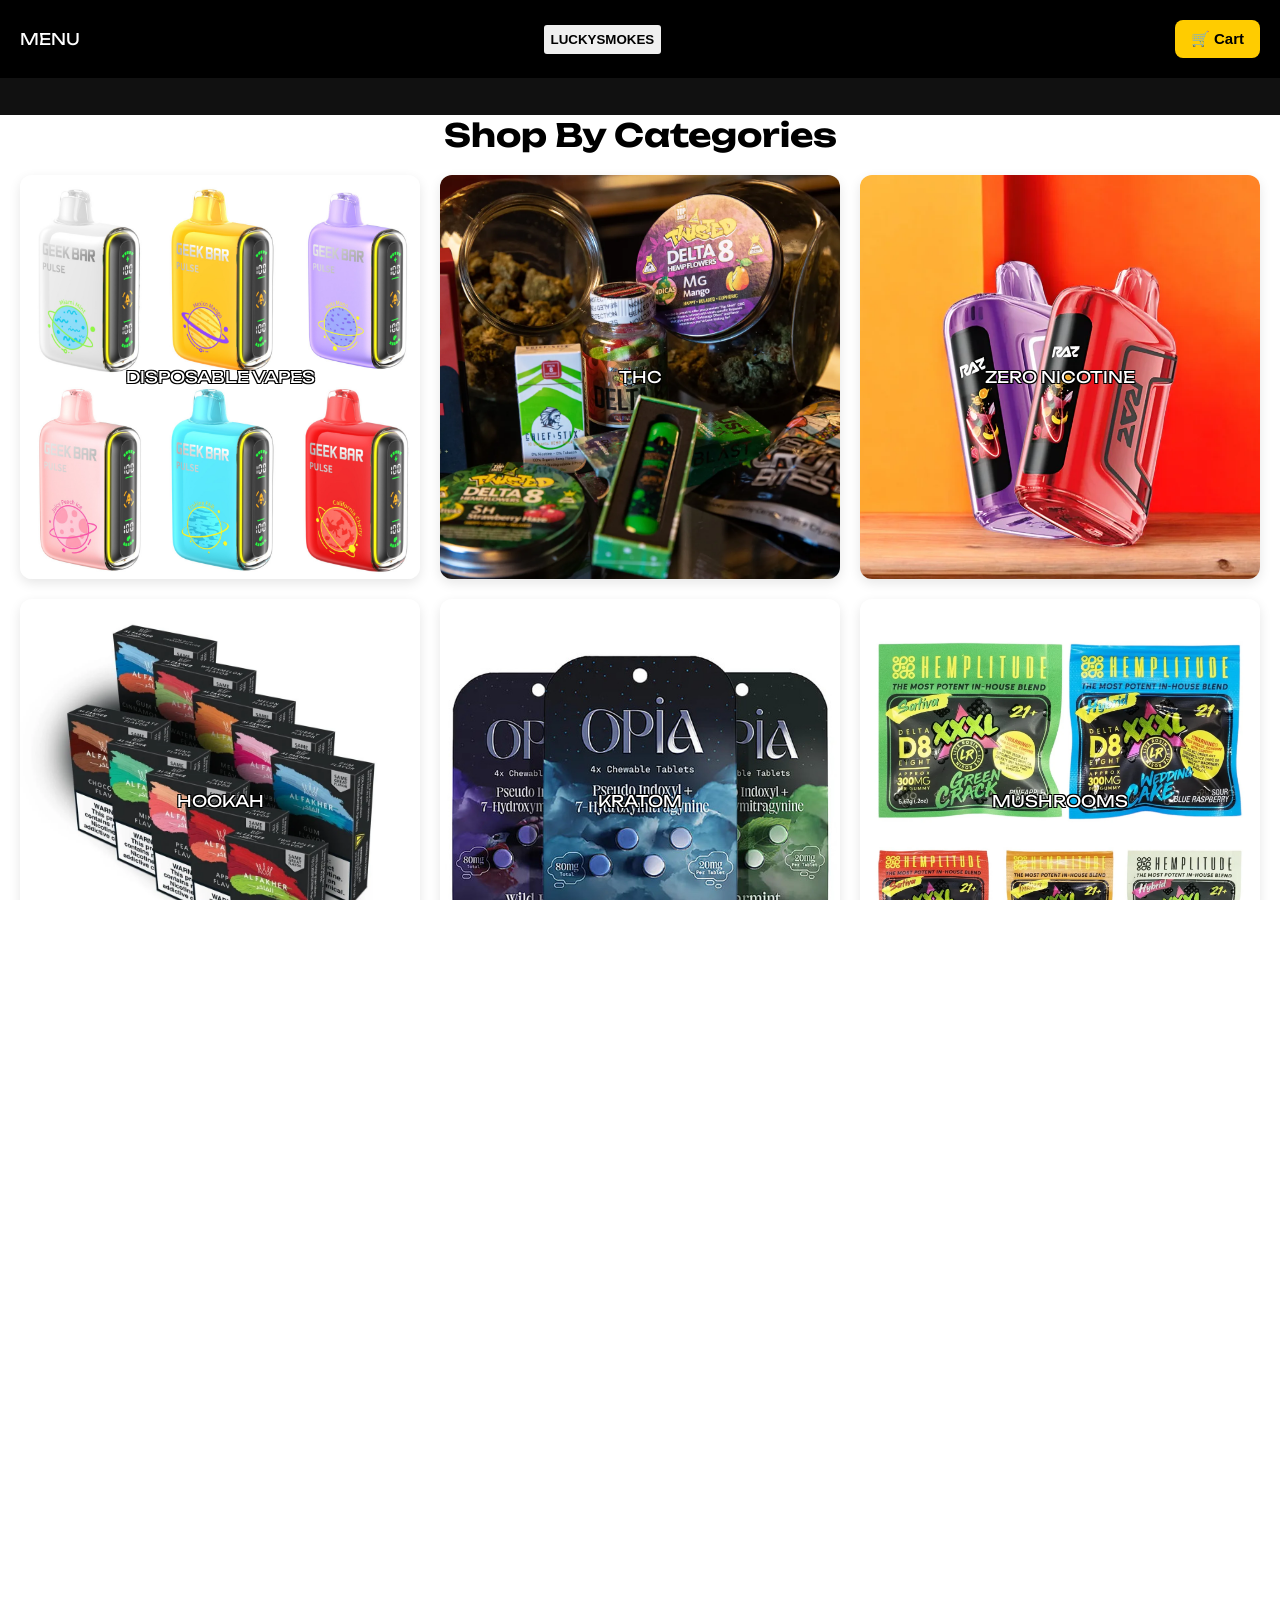
<file: index.html>
<!DOCTYPE html>
<html lang="en">
  <head>
    <meta charset="UTF-8" />
    <meta
      name="viewport"
      content="width=device-width, initial-scale=1.0, maximum-scale=1.0, user-scalable=no"
    />
    <title>Luckysmokes</title>
    <link rel="preconnect" href="https://fonts.googleapis.com" />
    <link rel="preconnect" href="https://fonts.gstatic.com" crossorigin />
    <link
      href="https://fonts.googleapis.com/css2?family=Arsenal+SC:ital,wght@0,400;0,700;1,400;1,700&family=Exo+2:ital,wght@0,100..900;1,100..900&family=Noto+Sans:ital,wght@0,100..900;1,100..900&family=Nunito+Sans:ital,opsz,wght@0,6..12,200..1000;1,6..12,200..1000&family=Orbitron:wght@400..900&family=Press+Start+2P&family=Saira+Stencil+One&family=Urbanist:ital,wght@0,100..900;1,100..900&display=swap"
      rel="stylesheet"
    />
    <link
      href="https://fonts.googleapis.com/css2?family=Unbounded:wght@400;600;700&display=swap"
      rel="stylesheet"
    />

    <link rel="stylesheet" href="style.css" />
  </head>

  <body class="fade-in">
    <div class="container">
      <header>
        <div id="burger">MENU</div>

        <button onclick="location.href='index.html'" id="logo">
          LUCKYSMOKES
        </button>

        <button id="cart" onclick="location.href='cart.html'">🛒 Cart</button>
      </header>

      <div class="warning-banner">
        <div class="banner-text">
          Some of our products contain nicotine. Nicotine is addictive. Only for
          persons 21+
        </div>
      </div>

      <div class="burger" id="burger"></div>
      <nav class="side-menu" id="sideMenu">
        <a href="index.html">Main Page</a>
        <a href="disposable.html">Disposable Vapes</a>
        <a href="thc.html">THC</a>
        <a href="zero-nicotine.html">Zero Nicotine</a>
        <a href="hookah.html">Hookah</a>
        <a href="kratom.html">Kratom</a>
        <a href="hookah.html">Hookah</a>
        <a href="mushrooms.html">Mushrooms</a>
      </nav>

      <h1>Shop By Categories</h1>

      <section class="category-section outlined-text">
        <div class="category-card" onclick="location.href='disposable.html'">
          <img src="background images/dispbg.jpg" alt="" />
          <span class="category-card_text">DISPOSABLE VAPES</span>
        </div>
        <div class="category-card" onclick="location.href='thc.html'">
          <img src="background images/thcbg.webp" alt="" />
          <span class="category-card_text">THC</span>
        </div>
        <div class="category-card" onclick="location.href='zero-nicotine.html'">
          <img src="background images/zerobg.webp" alt="" />
          <span class="category-card_text">ZERO NICOTINE</span>
        </div>
        <div class="category-card" onclick="location.href='hookah.html'">
          <img src="background images/hookahbg.webp" alt="" />
          <span class="category-card_text">HOOKAH</span>
        </div>
        <div class="category-card" onclick="location.href='kratom.html'">
          <img src="background images/opiabg.jpg" alt="" />
          <span class="category-card_text">KRATOM</span>
        </div>
        <div class="category-card" onclick="location.href='mushrooms.html'">
          <img src="background images/mushroomsbg.webp" alt="" />
          <span class="category-card_text">MUSHROOMS</span>
        </div>
      </section>

      <section class="logo-marquee fade-in">
        <div class="logo-track">
          <div class="logo-slide">
            <img src="logos/raz-logo.webp" alt="Logo 1" />
            <img src="logos/hqd-logo.png" alt="Logo 2" />
            <img src="logos/geekbar-logo.png" alt="Logo 3" />
            <img src="logos/fume-logo.avif" alt="Logo 4" />
            <img src="logos/cookies-logo.png" alt="Logo 5" />
            <img src="logos/adalya logo.svg" alt="Logo 6" />
            <img src="logos/al-fakher-logo.webp" alt="Logo 7" />
            <img src="logos/hidden hills-logo.png" alt="Logo 8" />
            <img src="logos/opia logo.jpg" alt="Logo 9" />
          </div>
          <div class="logo-slide">
            <img src="logos/raz-logo.webp" alt="Logo 1" />
            <img src="logos/hqd-logo.png" alt="Logo 2" />
            <img src="logos/geekbar-logo.png" alt="Logo 3" />
            <img src="logos/fume-logo.avif" alt="Logo 4" />
            <img src="logos/cookies-logo.png" alt="Logo 3" />
            <img src="logos/adalya logo.svg" alt="Logo 5" />
            <img src="logos/al-fakher-logo.webp" alt="Logo 7" />
            <img src="logos/hidden hills-logo.png" alt="Logo 8" />
            <img src="logos/opia logo.jpg" alt="Logo 9" />
          </div>
        </div>
      </section>

      <section>
        <h2>Q&A</h2>
        <div id="faq-item">
          Do you sell nicotine-free options?
          <p style="display: none">
            Yes, check out our <a href="zero.html">Zero Nicotine</a> section.
          </p>
        </div>
        <div id="faq-item">
          How long does shipping take?
          <p style="display: none">
            Orders typically ship within 1–3 business days. Delivery time
            depends on your location.
          </p>
        </div>
        <div id="faq-item">
          Can I return a product?
          <p style="display: none">
            Due to the nature of vape products, we cannot accept returns unless
            the item is damaged or incorrect.
          </p>
        </div>
        <div id="faq-item">
          Are your products authentic?
          <p style="display: none">
            Yes, we only sell 100% genuine and verified products from trusted
            manufacturers.
          </p>
        </div>
        <div id="faq-item">
          Do you ship everywhere in the US?
          <p style="display: none">
            Yes, we ship to all states where vaping products are allowed by law
          </p>
        </div>
        <div id="faq-item">
          What payment methods do you accept?
          <p style="display: none">
            We accept credit/debit cards, Apple Pay, and other secure payment
            options.
          </p>
        </div>
      </section>

      <section id="membership">
        <h2>Join Our Membership</h2>
        <p>
          Unlock exclusive deals, early access to new products, and members-only
          discounts.
        </p>
        <form>
          <input
            class="membership-input"
            type="email"
            placeholder="Your email"
          />
        </form>
      </section>

      <footer>
        <div class="footer-section">
          <h4>Contact Us</h4>
          <p>Email: support@luckysmokes.com</p>
        </div>
        <div class="footer-section">
          <h4>Legal</h4>
          <ul>
            <li><a href="">Privacy Policy</a></li>
            <li><a href="">Terms of Service</a></li>
          </ul>
        </div>
        <div class="footer-section">
          <p>©️ 2025 LuckySmokes — All rights reserved</p>
        </div>
      </footer>
    </div>

    <script src="script.js"></script>
  </body>
</html>
</file>
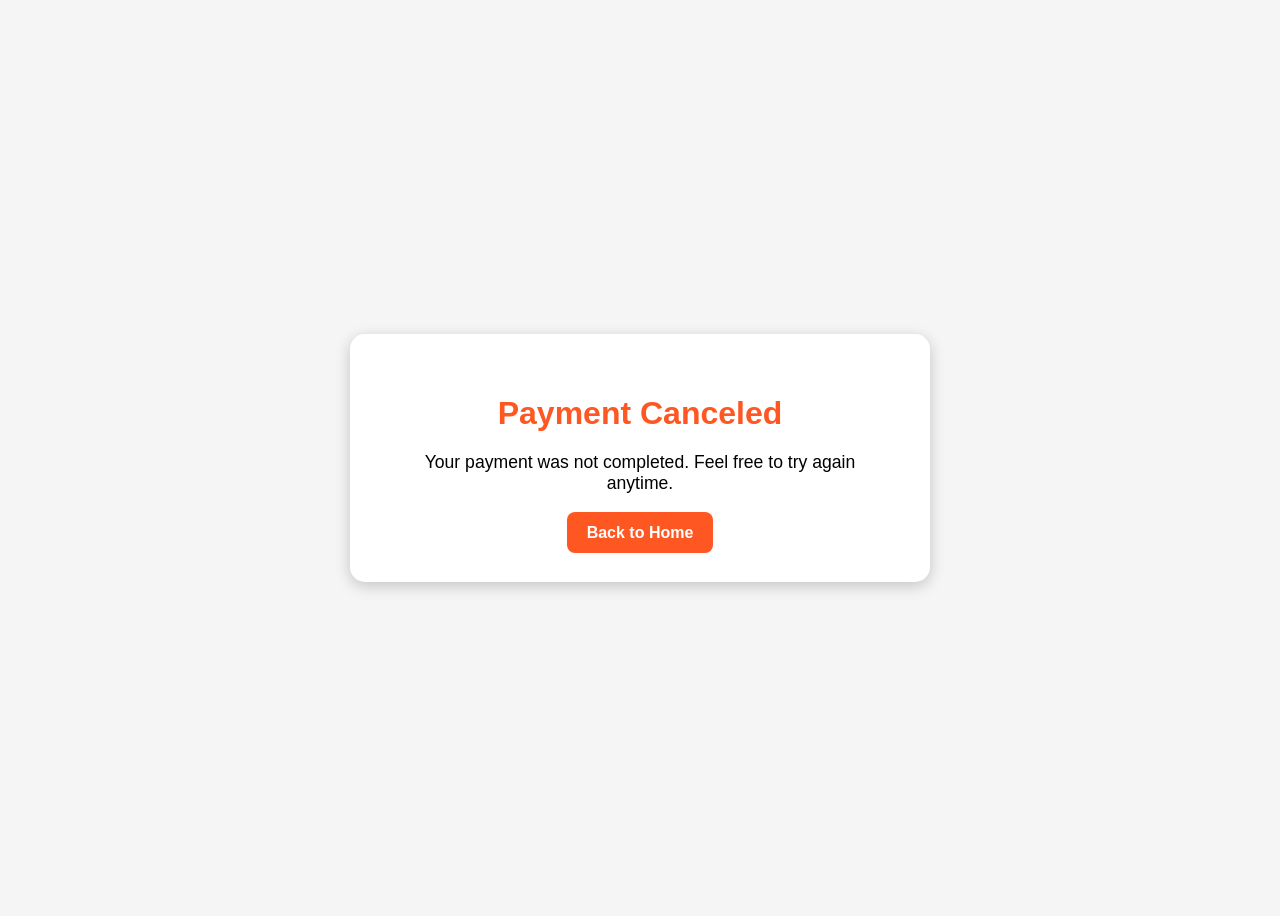
<file: cancel.html>
<!DOCTYPE html>
<html lang="en">
<head>
  <meta charset="UTF-8" />
  <meta name="viewport" content="width=device-width, initial-scale=1.0" />
  <title>Payment Canceled</title>
  <style>
    body {
      font-family: sans-serif;
      background-color: #f5f5f5;
      display: flex;
      justify-content: center;
      align-items: center;
      height: 100vh;
      text-align: center;
    }
    .container {
      background: white;
      padding: 40px;
      border-radius: 15px;
      box-shadow: 0 4px 15px rgba(0, 0, 0, 0.2);
      max-width: 500px;
    }
    h1 {
      color: #FF5722;
      margin-bottom: 20px;
    }
    p {
      font-size: 1.1em;
      margin-bottom: 30px;
    }
    a {
      text-decoration: none;
      background: #FF5722;
      color: white;
      padding: 12px 20px;
      border-radius: 8px;
      font-weight: bold;
    }
    a:hover {
      background: #e64a19;
    }
  </style>
</head>
<body>
  <div class="container">
    <h1>Payment Canceled</h1>
    <p>Your payment was not completed. Feel free to try again anytime.</p>
    <a href="/index.html">Back to Home</a>
  </div>
</body>
</html>
</file>
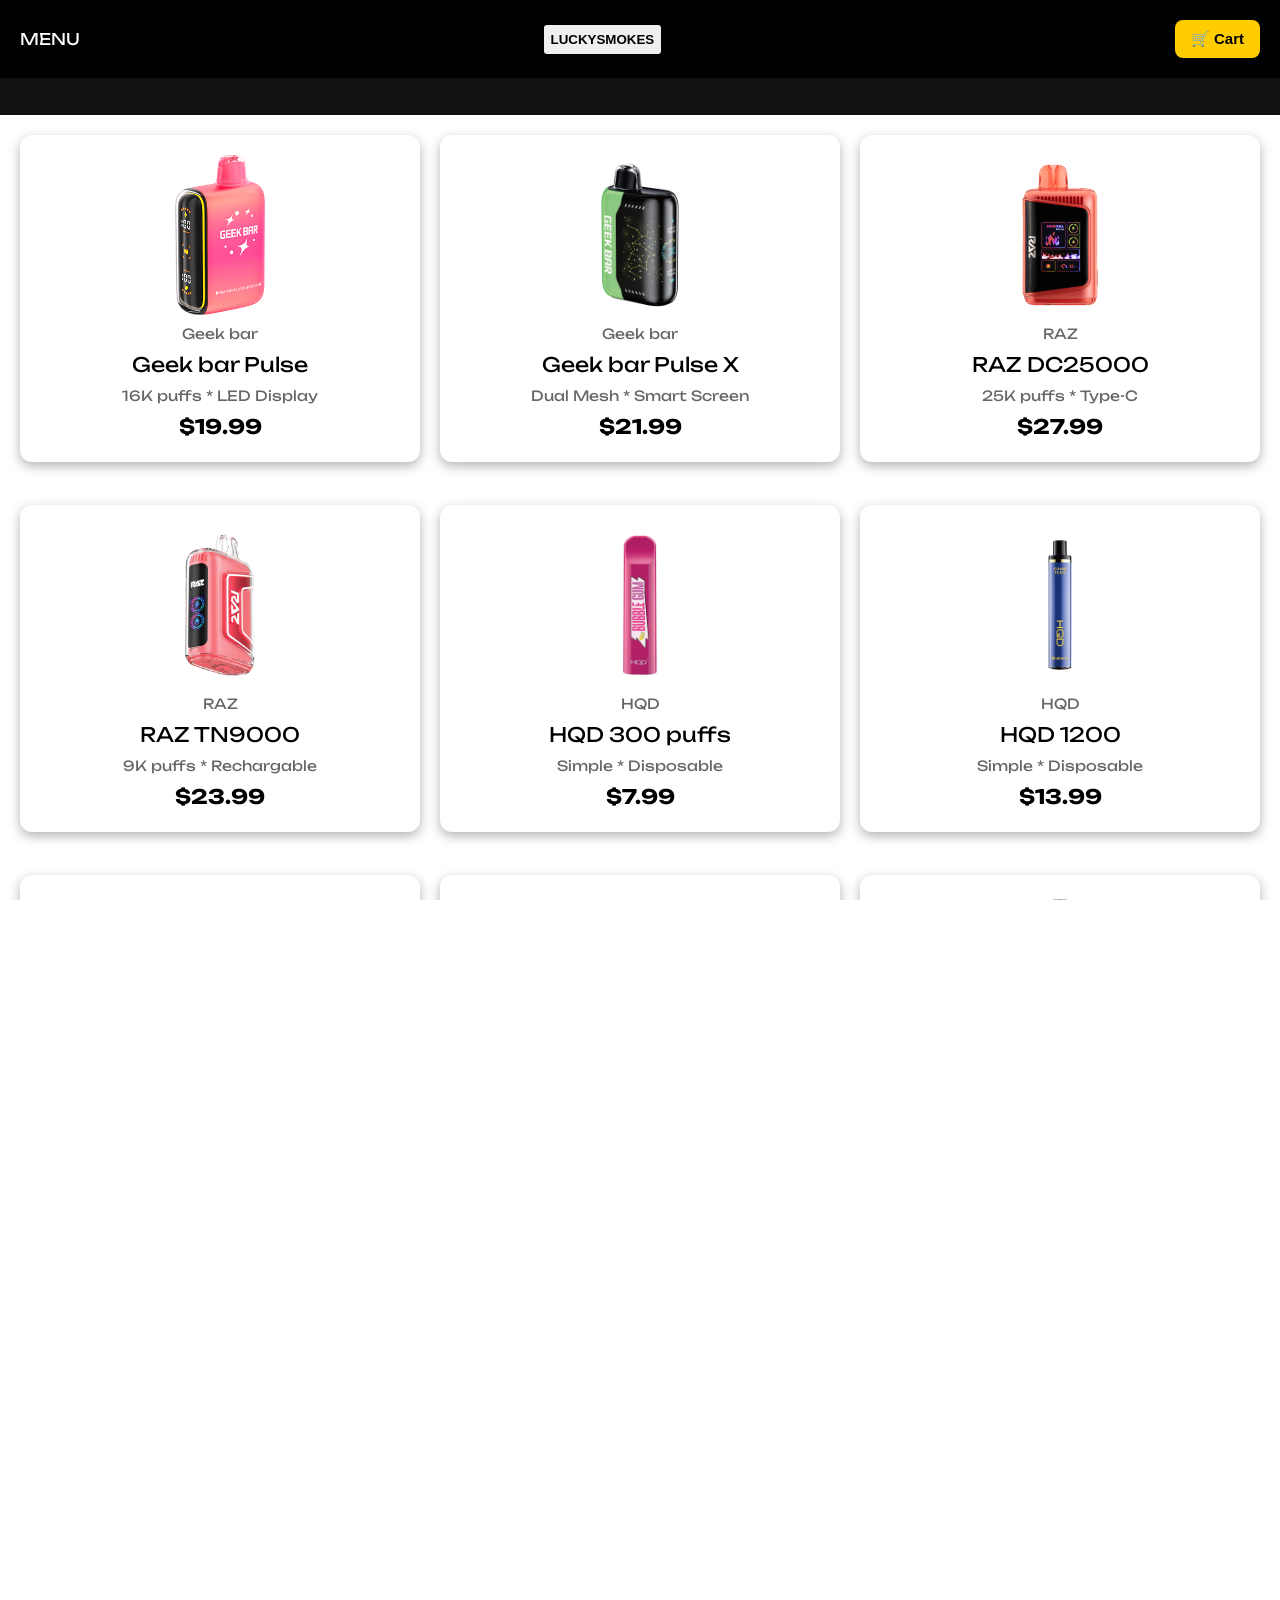
<file: disposable.html>
<!DOCTYPE html>
<html lang="en">
  <head>
    <meta charset="UTF-8" />
    <meta
      name="viewport"
      content="width=device-width, initial-scale=1.0, maximum-scale=1.0, user-scalable=no"
    />
    <title>Luckysmokes</title>
    <link rel="preconnect" href="https://fonts.googleapis.com" />
    <link rel="preconnect" href="https://fonts.gstatic.com" crossorigin />
    <link
      href="https://fonts.googleapis.com/css2?family=Arsenal+SC:ital,wght@0,400;0,700;1,400;1,700&family=Exo+2:ital,wght@0,100..900;1,100..900&family=Noto+Sans:ital,wght@0,100..900;1,100..900&family=Nunito+Sans:ital,opsz,wght@0,6..12,200..1000;1,6..12,200..1000&family=Orbitron:wght@400..900&family=Press+Start+2P&family=Saira+Stencil+One&family=Urbanist:ital,wght@0,100..900;1,100..900&display=swap"
      rel="stylesheet"
    />
    <link
      href="https://fonts.googleapis.com/css2?family=Unbounded:wght@400;600;700&display=swap"
      rel="stylesheet"
    />

    <link rel="stylesheet" href="style.css" />
  </head>

  <body class="fade-in">
    <div class="container">
      <header>
        <div id="burger">MENU</div>
        <button onclick="location.href='index.html'" id="logo">
          LUCKYSMOKES
        </button>

        <button id="cart" onclick="location.href='cart.html'">🛒 Cart</button>
      </header>
      <div class="warning-banner">
        <div class="banner-text">
          Some of our products contain nicotine. Nicotine is addictive. Only for
          persons 21+
        </div>
      </div>

    <div class="burger" id="burger"></div>
      <nav class="side-menu" id="sideMenu">
        <a href="index.html">Main Page</a>
        <a href="disposable.html">Disposable Vapes</a>
        <a href="thc.html">THC</a>
        <a href="zero-nicotine.html">Zero Nicotine</a>
        <a href="hookah.html">Hookah</a>
        <a href="kratom.html">Kratom</a>
        <a href="hookah.html">Hookah</a>
        <a href="mushrooms.html">Mushrooms</a>
      </nav>

      <div class="product-section">
      <div class="product-card">
        <div class="product-card__wrapper" data-product-id="geekbar-pulse" data-flavors='["Sour cranapple","California Cherry","B pop","Grape B pop","Meta Moon","Berry Bliss","Georgia Peach","Dragon Melon","Tropical Blast","Strawberry Banana","Strawberry Mango","Sour Apple Ice","Sour Apple B Pop","IceyMintz","Blackmintz","Omg Blow Pop","Fcuking Fab","Blue razz Ice","Pink Lemonade","Crazy Melon","Frozen Cherry Apple"]'>
          <img
            class="product-card__img"
            src="disposable vapes/pulsewildberry.png"
            alt=""
          />
          <span class="product__brand"> Geek bar </span>
          <span class="product__model"> Geek bar Pulse </span>
          <span class="product__description">16K puffs * LED Display</span>
          <span class="product__price">$19.99</span>
        </div>
      </div>
      <div class="product-card">
        <div class="product-card__wrapper" data-product-id="geekbar-pulse-x" data-flavors='["Orange Fcuking Fab","Strawberry Kiwi Ice","Strawberry B pop","Sour Fcuking fab","Cola slush","Wild Cherry peach","Grape Slush","Watermelon Ice","Sour apple Ice","Lime Berry Ice","Peach Raspberry Lime","Strawberry Colada","Blueberry Blackberry","Sour Straws","Blue Razz Ice","Blue Rancher","White Peach Raspberry","Lemon Heads"]'>
          <img
            class="product-card__img"
            src="disposable vapes/pulse-x.webp"
            alt=""
          />
          <span class="product__brand"> Geek bar </span>
          <span class="product__model"> Geek bar Pulse X</span>
          <span class="product__description">Dual Mesh * Smart Screen</span>
          <span class="product__price">$21.99</span>
        </div>
      </div>
      <div class="product-card">
        <div class="product-card__wrapper" data-product-id="raz25000" data-flavors='["Mango Loco","Miami Mint","Raspberry Limeade","Black Cherry Peach","Orange Berry Lime Ice","Clear Sapphire","Strawberry Burst","Night Crawler","Sour Apple Watermelon","Frozen Juicy Strawberry","Blueberry Watermelon","Wintergreen","Frozen Banana","Rainbow Rain","Frozen Dragonfruit Lemon","Strawberry Orange Tang","Sour Apple Ice","Georgia Peach","Sour Raspberry Watermelon","Orange Mango","Clear","Razzle Dazzle","Sour Watermelon Peach","Watermelon Ice","Bangin Sour Berries","New York Mint","Strawberry Kiwi Pear","Cherry Strapple","Frozen Cherry Apple","Black&Blue Lime","Iced Blue Dragon","Fire&Ice","Clear Diamond","Pink Lemonade Minty O’s"]'>
          <img
            class="product-card__img"
            src="disposable vapes/raz25000.gif"
            alt=""
          />
          <span class="product__brand"> RAZ </span>
          <span class="product__model"> RAZ DC25000 </span>
          <span class="product__description">25K puffs * Type-C</span>
          <span class="product__price">$27.99</span>
        </div>
      </div>
      <div class="product-card">
        <div class="product-card__wrapper" data-product-id="raz9000" data-flavors='["Grape Ice","Watermelon Ice","Blue Raz Ice","Miami Mint","Strawberry Ice","Peach Grapefruit","Black Cherry Kiwi","Clear","Tobacco","Black Cherry Peach","Blue Raz B Pop","White Gummy Watermelon","Blueberry Watermelon","Triple Berry Ice","Day Crawler","Ruby","Tiffany","Vicky","Strawberry Watermelon","Georgia Peach","Sour Mango Pineapple","Dragon Fruit Lemonade","Mango Colada","Banana Coconut","Tropical Storm","Tropical Fruit","Night Crawler","Polar Ice","Blue Raz Cotton Cloudz"]'>
          <img
            class="product-card__img"
            src="disposable vapes/raz9000.webp"
            alt=""
          />
          <span class="product__brand"> RAZ </span>
          <span class="product__model"> RAZ TN9000 </span>
          <span class="product__description">9K puffs * Rechargable</span>
          <span class="product__price">$23.99</span>
        </div>
      </div>
      <div class="product-card">
        <div class="product-card__wrapper" data-product-id="hqd300" data-flavors='["Strawberry Watermelon","Strawberry","Peach","Lush Ice","Grapey","Blueberry","Blue razz","Pina colada","Banana","Green apple","Lychee Ice","Banana Ice","Strawberry Banana","Green Blast","Orange Soda","Fruit Fusion","Energy Drink","Melon","Candy","Cheesecake","Tres Leches","Iced Mint","Mixed Fruit","Ice Mango"]'
>
          <img
            class="product-card__img"
            src="disposable vapes/hqd 300.webp"
            alt=""
          />
          <span class="product__brand"> HQD </span>
          <span class="product__model"> HQD 300 puffs</span>
          <span class="product__description">Simple * Disposable</span>
          <span class="product__price">$7.99</span>
        </div>
      </div>
      <div class="product-card">
        <div class="product-card__wrapper" data-product-id="hqd1200" data-flavors='["unavailabale"]'>
          <img
            class="product-card__img"
            src="disposable vapes/hqd1200.avif"
            alt=""
          />
          <span class="product__brand"> HQD </span>
          <span class="product__model"> HQD 1200</span>
          <span class="product__description">Simple * Disposable</span>
          <span class="product__price">$13.99</span>
        </div>
      </div>
      <div class="product-card">
          <div class="product-card__wrapper" data-product-id="hqd6000" data-flavors='["Desert Breeze","Sky Mint","Ice mint","Lemon Mint","Guava Ice","Peach","Lush Ice","Grapey","Blueberry Raspberry","Strawberry Banana"]'>
            <img
              class="product-card__img"
              src="disposable vapes/hqd-6000.avif"
              alt=""
            />
            <span class="product__brand"> HQD </span>
            <span class="product__model"> HQD 6000</span>
            <span class="product__description">Simple * Disposable</span>
            <span class="product__price">$21.99</span>
          </div>
        </div>
      <div class="product-card">
        <div class="product-card__wrapper" data-product-id="hqd7000" data-flavors='["unavailabale"]'>
          <img
            class="product-card__img"
            src="disposable vapes/hqd 7000.jpg"
            alt=""
          />
          <span class="product__brand"> HQD </span>
          <span class="product__model"> HQD 7000</span>
          <span class="product__description">Simple * Disposable</span>
          <span class="product__price">$21.99</span>
        </div>
      </div>
      <div class="product-card">
        <div class="product-card__wrapper" data-product-id="hqd8000" data-flavors='["Lush Ice","Desert Breeze","Grapey","Tobacco Coffee","Black Ice","Ice Mint","Purple Rain"]'>
          <img
            class="product-card__img"
            src="disposable vapes/hqd 8000.webp"
            alt=""
          />
          <span class="product__brand"> HQD </span>
          <span class="product__model"> HQD 8000</span>
          <span class="product__description">Simple * Disposable</span>
          <span class="product__price">$22.99</span>
        </div>
      </div>
      <div class="product-card">
        <div class="product-card__wrapper" data-product-id="hqd9000" data-flavors='["unavailabale"]'>
          <img
            class="product-card__img"
            src="disposable vapes/hqd 9000.jpg"
            alt=""
          />
          <span class="product__brand"> HQD </span>
          <span class="product__model"> HQD 9000</span>
          <span class="product__description">Simple * Disposable</span>
          <span class="product__price">$23.99</span>
        </div>
      </div>
      <div class="product-card">
        <div class="product-card__wrapper" data-product-id="hqd15000" data-flavors='["unavailabale"]'>
          <img
            class="product-card__img"
            src="disposable vapes/hqd 15000.avif"
            alt=""
          />
          <span class="product__brand"> HQD </span>
          <span class="product__model"> HQD 15000</span>
          <span class="product__description">Simple * Disposable</span>
          <span class="product__price">$25.99</span>
        </div>
      </div>
      <div class="product-card">
        <div class="product-card__wrapper" data-product-id="fume1500" data-flavors='["unavailabale"]'>
          <img
            class="product-card__img"
            src="disposable vapes/fume 1500.webp"
            alt=""
          />
          <span class="product__brand"> Fume </span>
          <span class="product__model">Fume Extra 1500</span>
          <span class="product__description">Simple * Disposable</span>
          <span class="product__price">$12.99</span>
        </div>
      </div>
      <div class="product-card">
        <div class="product-card__wrapper" data-product-id="fume-ultra2500" data-flavors='["unavailabale"]'>
          <img
            class="product-card__img"
            src="disposable vapes/fume ultra 2500.webp"
            alt=""
          />
          <span class="product__brand"> Fume </span>
          <span class="product__model">Fume Ultra 2500</span>
          <span class="product__description">Simple * Disposable</span>
          <span class="product__price">$14.99</span>
        </div>
      </div>
      <div class="product-card">
        <div class="product-card__wrapper" data-product-id="fume4500" data-flavors='["unavailabale"]'>
          <img
            class="product-card__img"
            src="disposable vapes/fume 4500.webp"
            alt=""
          />
          <span class="product__brand"> Fume </span>
          <span class="product__model">Fume Infinity 4500</span>
          <span class="product__description">Simple * Disposable</span>
          <span class="product__price">$16.99</span>
        </div>
      </div>
      <div class="product-card">
        <div class="product-card__wrapper" data-product-id="wefume30000" data-flavors='["unavailabale"]'>
          <img
            class="product-card__img"
            src="disposable vapes/wefume 30000.jpg"
            alt=""
          />
          <span class="product__brand"> Fume </span>
          <span class="product__model">Wefume 30000</span>
          <span class="product__description">Simple * Disposable</span>
          <span class="product__price">$26.99</span>
        </div>
      </div>
      </div>
      <footer>
        <div class="footer-section">
          <h4>Contact Us</h4>
          <p>Email: support@luckysmokes.com</p>
        </div>
        <div class="footer-section">
          <h4>Legal</h4>
          <ul>
            <li><a href="">Privacy Policy</a></li>
            <li><a href="">Terms of Service</a></li>
          </ul>
        </div>
        <div class="footer-section">
          <p>©️ 2025 LuckySmokes — All rights reserved</p>
        </div>
      </footer>
    </div>
  <div class="product-overlay">
    <div class="product-window">
        <span class="close-btn">&times;</span>

    </div>
  </div>
  <script src="script.js"></script>
  </body>
</html>
</file>
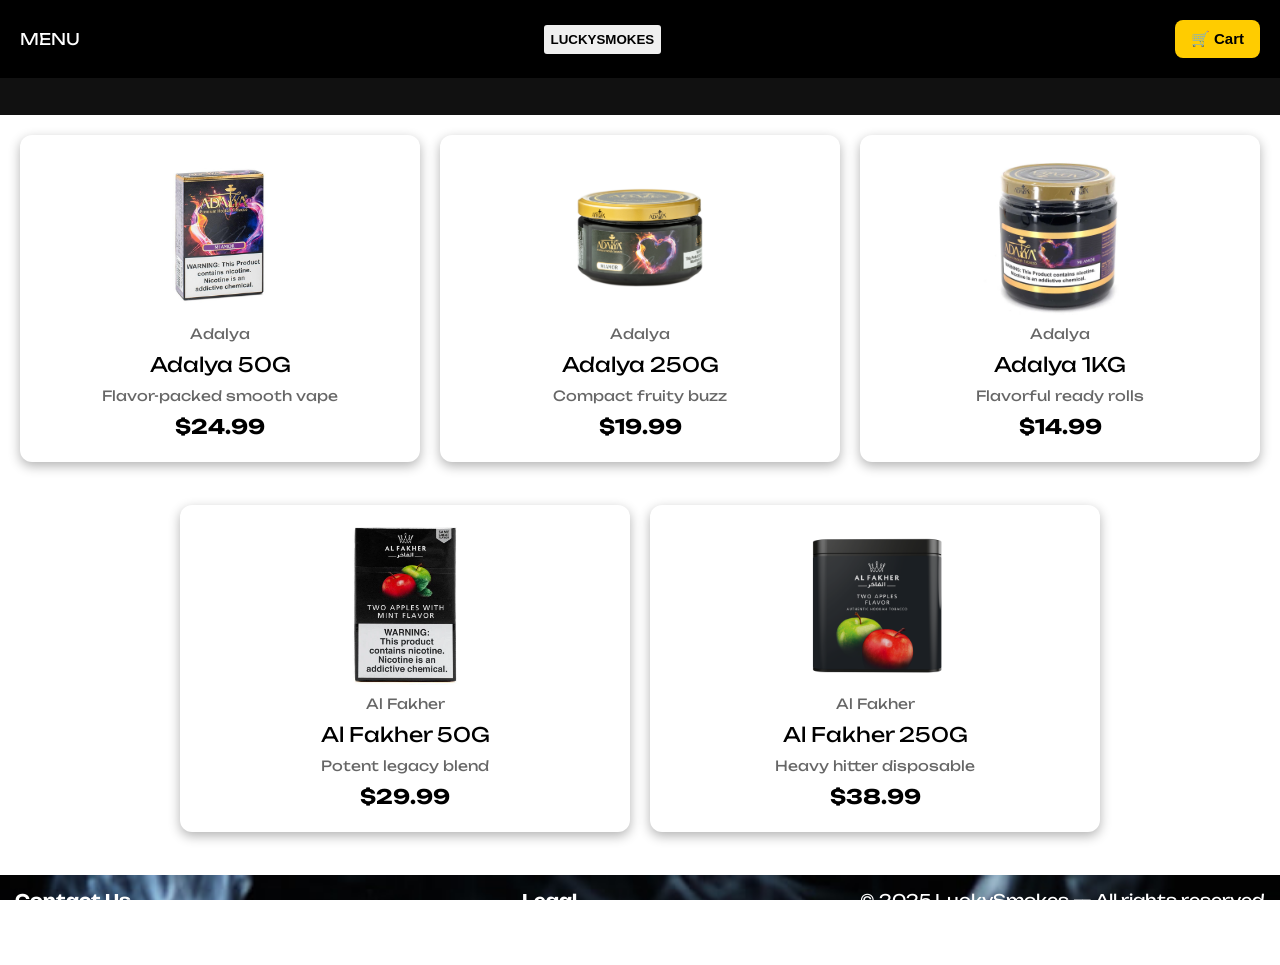
<file: hookah.html>
<!DOCTYPE html>
<html lang="en">
  <head>
    <meta charset="UTF-8" />
    <meta
      name="viewport"
      content="width=device-width, initial-scale=1.0, maximum-scale=1.0, user-scalable=no"
    />
    <title>Luckysmokes</title>
    <link rel="preconnect" href="https://fonts.googleapis.com" />
    <link rel="preconnect" href="https://fonts.gstatic.com" crossorigin />
    <link
      href="https://fonts.googleapis.com/css2?family=Arsenal+SC:ital,wght@0,400;0,700;1,400;1,700&family=Exo+2:ital,wght@0,100..900;1,100..900&family=Noto+Sans:ital,wght@0,100..900;1,100..900&family=Nunito+Sans:ital,opsz,wght@0,6..12,200..1000;1,6..12,200..1000&family=Orbitron:wght@400..900&family=Press+Start+2P&family=Saira+Stencil+One&family=Urbanist:ital,wght@0,100..900;1,100..900&display=swap"
      rel="stylesheet"
    />
    <link
      href="https://fonts.googleapis.com/css2?family=Unbounded:wght@400;600;700&display=swap"
      rel="stylesheet"
    />

    <link rel="stylesheet" href="style.css" />
  </head>

  <body class="fade-in">
    <div class="container">
      <header>
        <div id="burger">MENU</div>
        <button onclick="location.href='index.html'" id="logo">
          LUCKYSMOKES
        </button>

        <button id="cart" onclick="location.href='cart.html'">🛒 Cart</button>
      </header>
      <div class="warning-banner">
        <div class="banner-text">
          Some of our products contain nicotine. Nicotine is addictive. Only for
          persons 21+
        </div>
      </div>

      <div class="burger" id="burger"></div>
      <nav class="side-menu" id="sideMenu">
        <a href="index.html">Main Page</a>
        <a href="disposable.html">Disposable Vapes</a>
        <a href="thc.html">THC</a>
        <a href="zero-nicotine.html">Zero Nicotine</a>
        <a href="hookah.html">Hookah</a>
        <a href="kratom.html">Kratom</a>
        <a href="hookah.html">Hookah</a>
        <a href="mushrooms.html">Mushrooms</a>
      </nav>

      <div class="product-section">
        <div class="product-card">
          <div class="product-card__wrapper">
            <img
              class="product-card__img"
              src="hookah page/adalya50.jpg"
              alt=""
            />
            <span class="product__brand"> Adalya </span>
            <span class="product__model"> Adalya 50G </span>
            <span class="product__description">Flavor-packed smooth vape</span>
            <span class="product__price">$24.99</span>
          </div>
        </div>
        <div class="product-card">
          <div class="product-card__wrapper">
            <img
              class="product-card__img"
              src="hookah page/adalya.webp"
              alt=""
            />
            <span class="product__brand"> Adalya </span>
            <span class="product__model"> Adalya 250G</span>
            <span class="product__description">Compact fruity buzz</span>
            <span class="product__price">$19.99</span>
          </div>
        </div>
        <div class="product-card">
          <div class="product-card__wrapper">
            <img
              class="product-card__img"
              src="hookah page/adalya1kg.webp"
              alt=""
            />
            <span class="product__brand"> Adalya </span>
            <span class="product__model"> Adalya 1KG</span>
            <span class="product__description">Flavorful ready rolls</span>
            <span class="product__price">$14.99</span>
          </div>
        </div>
        <div class="product-card">
          <div class="product-card__wrapper">
            <img
              class="product-card__img"
              src="hookah page/al fakher50.webp"
              alt=""
            />
            <span class="product__brand"> Al Fakher</span>
            <span class="product__model">Al Fakher 50G</span>
            <span class="product__description">Potent legacy blend</span>
            <span class="product__price">$29.99</span>
          </div>
        </div>
        <div class="product-card">
          <div class="product-card__wrapper">
            <img
              class="product-card__img"
              src="hookah page/al fakher250.png"
              alt=""
            />
            <span class="product__brand"> Al Fakher</span>
            <span class="product__model">Al Fakher 250G </span>
            <span class="product__description">Heavy hitter disposable</span>
            <span class="product__price">$38.99</span>
          </div>
        </div>
      </div>
      <footer>
        <div class="footer-section">
          <h4>Contact Us</h4>
          <p>Email: support@luckysmokes.com</p>
        </div>
        <div class="footer-section">
          <h4>Legal</h4>
          <ul>
            <li><a href="">Privacy Policy</a></li>
            <li><a href="">Terms of Service</a></li>
          </ul>
        </div>
        <div class="footer-section">
          <p>© 2025 LuckySmokes — All rights reserved</p>
        </div>
      </footer>
    </div>
    <script src="script.js"></script>
  </body>
</html>
</file>
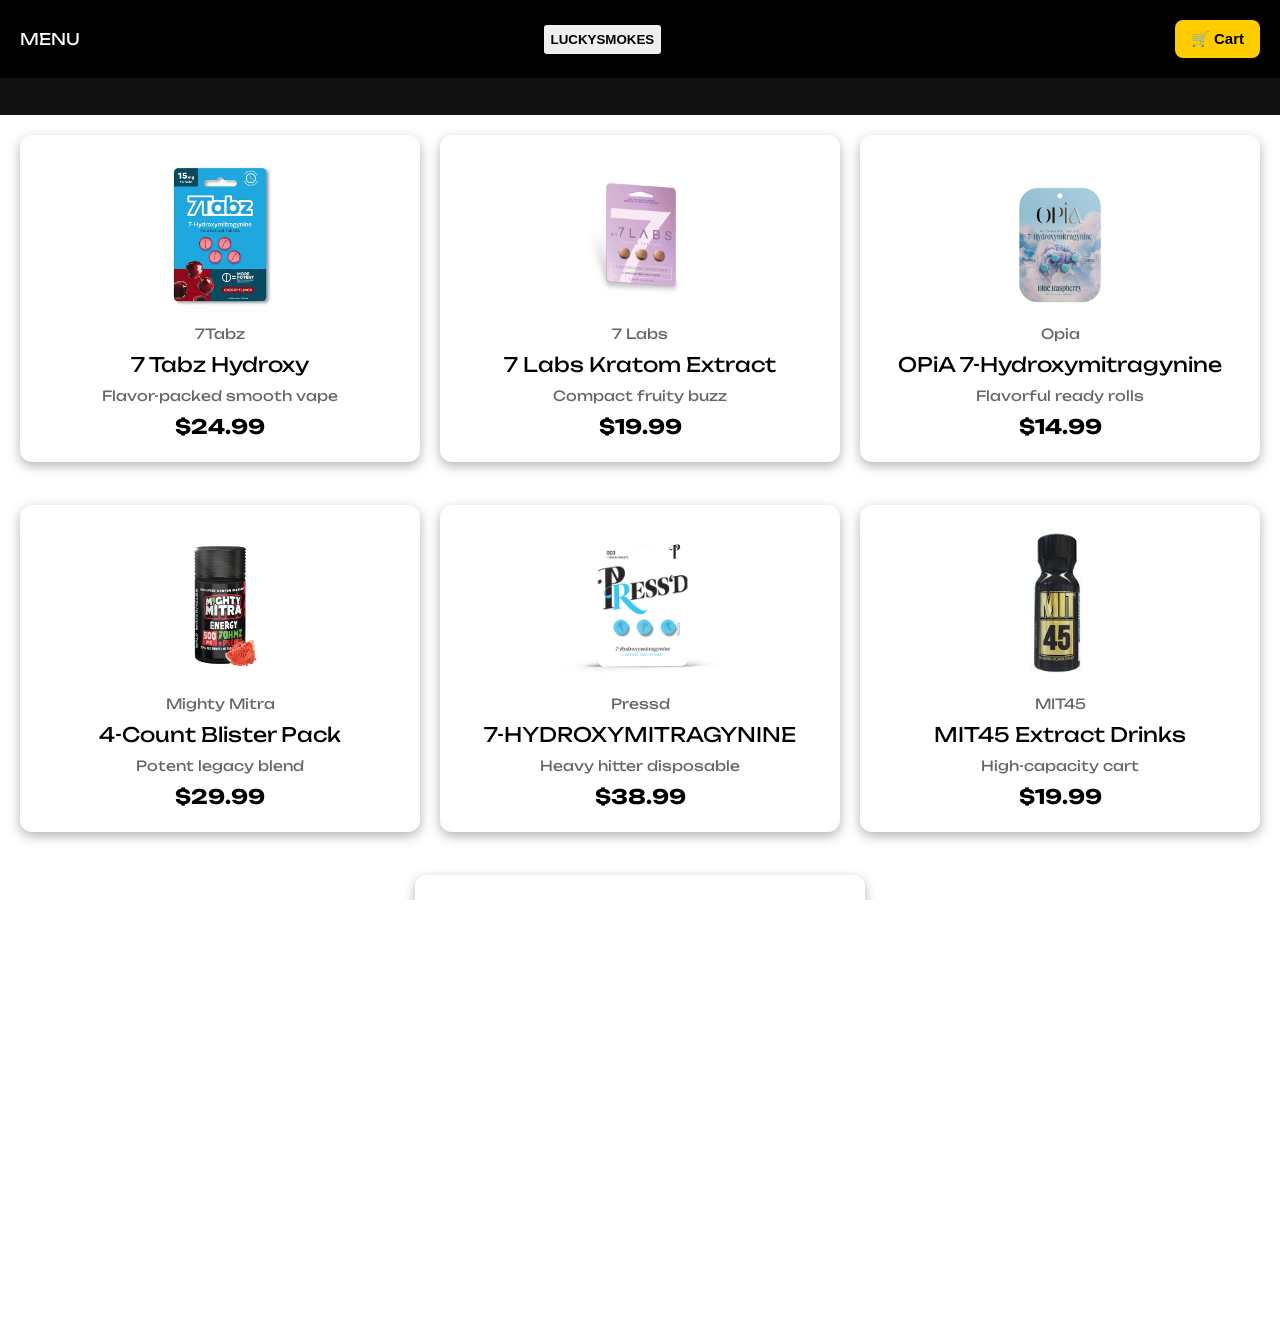
<file: kratom.html>
<!DOCTYPE html>
<html lang="en">
  <head>
    <meta charset="UTF-8" />
    <meta
      name="viewport"
      content="width=device-width, initial-scale=1.0, maximum-scale=1.0, user-scalable=no"
    />
    <title>Luckysmokes</title>
    <link rel="preconnect" href="https://fonts.googleapis.com" />
    <link rel="preconnect" href="https://fonts.gstatic.com" crossorigin />
    <link
      href="https://fonts.googleapis.com/css2?family=Arsenal+SC:ital,wght@0,400;0,700;1,400;1,700&family=Exo+2:ital,wght@0,100..900;1,100..900&family=Noto+Sans:ital,wght@0,100..900;1,100..900&family=Nunito+Sans:ital,opsz,wght@0,6..12,200..1000;1,6..12,200..1000&family=Orbitron:wght@400..900&family=Press+Start+2P&family=Saira+Stencil+One&family=Urbanist:ital,wght@0,100..900;1,100..900&display=swap"
      rel="stylesheet"
    />
    <link
      href="https://fonts.googleapis.com/css2?family=Unbounded:wght@400;600;700&display=swap"
      rel="stylesheet"
    />

    <link rel="stylesheet" href="style.css" />
  </head>

  <body class="fade-in">
    <div class="container">
      <header>
        <div id="burger">MENU</div>
        <button onclick="location.href='index.html'" id="logo">
          LUCKYSMOKES
        </button>

        <button id="cart" onclick="location.href='cart.html'">🛒 Cart</button>
      </header>
      <div class="warning-banner">
        <div class="banner-text">
          Some of our products contain nicotine. Nicotine is addictive. Only for
          persons 21+
        </div>
      </div>

      <div class="burger" id="burger"></div>
      <nav class="side-menu" id="sideMenu">
        <a href="index.html">Main Page</a>
        <a href="disposable.html">Disposable Vapes</a>
        <a href="thc.html">THC</a>
        <a href="zero-nicotine.html">Zero Nicotine</a>
        <a href="hookah.html">Hookah</a>
        <a href="kratom.html">Kratom</a>
        <a href="hookah.html">Hookah</a>
        <a href="mushrooms.html">Mushrooms</a>
      </nav>

      <div class="product-section">
        <div class="product-card">
          <div class="product-card__wrapper">
            <img
              class="product-card__img"
              src="kratom /kratom 7tabz.webp"
              alt=""
            />
            <span class="product__brand"> 7Tabz </span>
            <span class="product__model"> 7 Tabz Hydroxy </span>
            <span class="product__description">Flavor-packed smooth vape</span>
            <span class="product__price">$24.99</span>
          </div>
        </div>
        <div class="product-card">
          <div class="product-card__wrapper">
            <img class="product-card__img" src="kratom /7labs.jpeg" alt="" />
            <span class="product__brand"> 7 Labs </span>
            <span class="product__model"> 7 Labs Kratom Extract</span>
            <span class="product__description">Compact fruity buzz</span>
            <span class="product__price">$19.99</span>
          </div>
        </div>
        <div class="product-card">
          <div class="product-card__wrapper">
            <img class="product-card__img" src="kratom /opia.jpg" alt="" />
            <span class="product__brand"> Opia </span>
            <span class="product__model"> OPiA 7-Hydroxymitragynine</span>
            <span class="product__description">Flavorful ready rolls</span>
            <span class="product__price">$14.99</span>
          </div>
        </div>
        <div class="product-card">
          <div class="product-card__wrapper">
            <img
              class="product-card__img"
              src="kratom /mighty-removebg-preview.png"
              alt=""
            />
            <span class="product__brand"> Mighty Mitra </span>
            <span class="product__model">4-Count Blister Pack</span>
            <span class="product__description">Potent legacy blend</span>
            <span class="product__price">$29.99</span>
          </div>
        </div>
        <div class="product-card">
          <div class="product-card__wrapper">
            <img class="product-card__img" src="kratom /pressd.webp" alt="" />
            <span class="product__brand"> Pressd </span>
            <span class="product__model">7-HYDROXYMITRAGYNINE </span>
            <span class="product__description">Heavy hitter disposable</span>
            <span class="product__price">$38.99</span>
          </div>
        </div>
        <div class="product-card">
          <div class="product-card__wrapper">
            <img class="product-card__img" src="kratom /mit45real.jpg" alt="" />
            <span class="product__brand"> MIT45 </span>
            <span class="product__model"> MIT45 Extract Drinks</span>
            <span class="product__description">High-capacity cart</span>
            <span class="product__price">$19.99</span>
          </div>
        </div>
        <div class="product-card">
          <div class="product-card__wrapper" data-flavors='["7-Hydroxymitragynine", "7-Hydroxymitragynine + Pseudo"]'>
            <img class="product-card__img" src="kratom /opms.png" alt="" />
            <span class="product__brand"> O.P.M.S</span>
            <span class="product__model">Gold Extract Capsules</span>
            <span class="product__description">Sleek hybrid draw</span>
            <span class="product__price">$39.99</span>
          </div>
        </div>
      </div>
      <footer>
        <div class="footer-section">
          <h4>Contact Us</h4>
          <p>Email: support@luckysmokes.com</p>
        </div>
        <div class="footer-section">
          <h4>Legal</h4>
          <ul>
            <li><a href="">Privacy Policy</a></li>
            <li><a href="">Terms of Service</a></li>
          </ul>
        </div>
        <div class="footer-section">
          <p>© 2025 LuckySmokes — All rights reserved</p>
        </div>
      </footer>
    </div>
  <div class="product-overlay">
        <div class="product-window">
            <span class="close-btn">&times;</span>

        </div>
      </div>
  <script src="script.js"></script>
  </body>
</html>
</file>
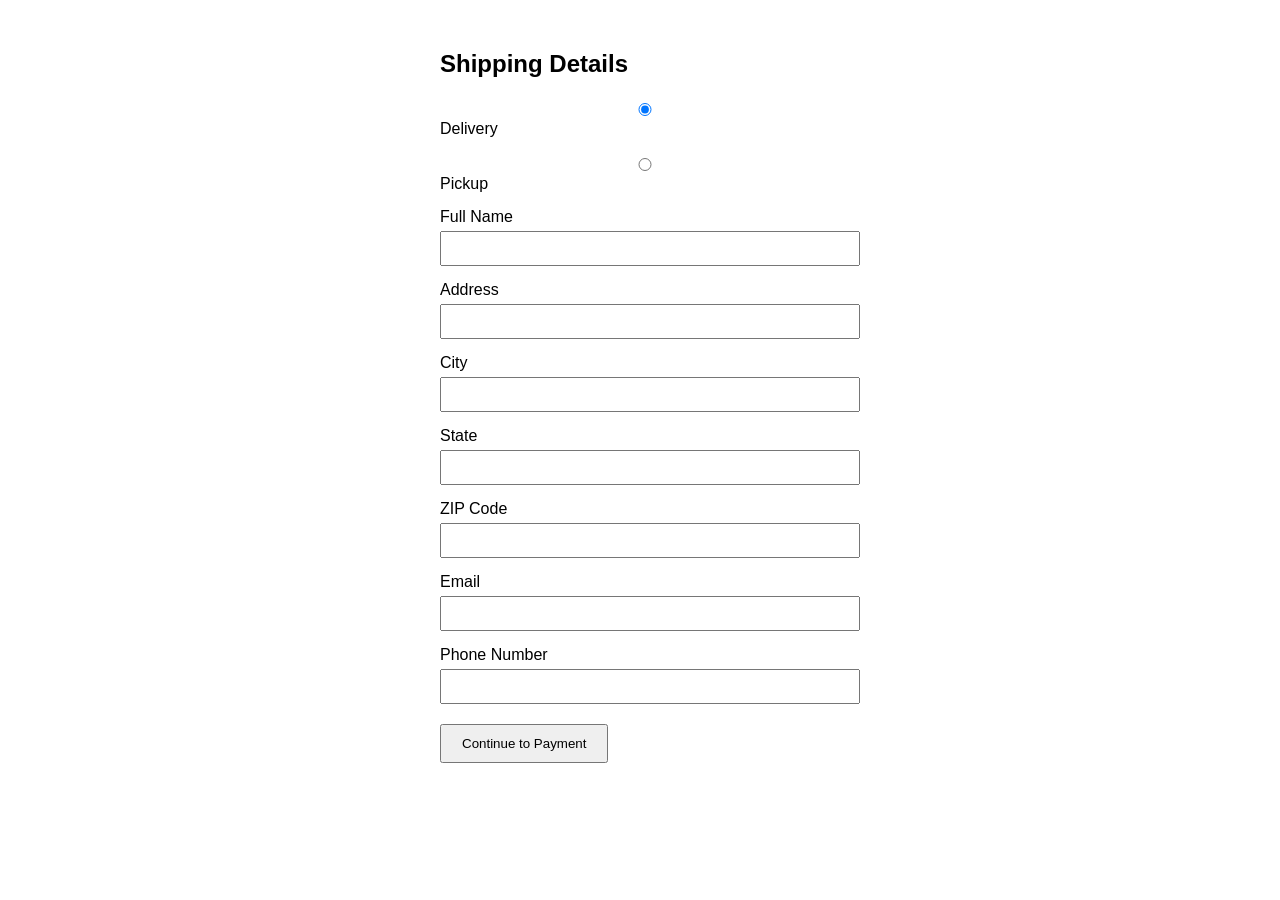
<file: shipping.html>
<!DOCTYPE html>
<html lang="en">
<head>
  <meta charset="UTF-8" />
  <meta name="viewport" content="width=device-width, initial-scale=1.0" />
  <title>Shipping Details</title>
  <style>
    body { font-family: sans-serif; max-width: 400px; margin: 50px auto; }
    label { display: block; margin-top: 15px; }
    input, select { width: 100%; padding: 8px; margin-top: 5px; }
    button { margin-top: 20px; padding: 10px 20px; }
    .hidden { display: none; }
  </style>
</head>
<body>
  <h2>Shipping Details</h2>

  <form id="shipping-form">
    <label>
      <input type="radio" name="delivery" value="delivery" checked> Delivery
    </label>
    <label>
      <input type="radio" name="delivery" value="pickup"> Pickup
    </label>

    <div id="address-fields">
      <label>Full Name</label>
      <input type="text" name="name" required>

      <label>Address</label>
      <input type="text" name="address" required>

      <label>City</label>
      <input type="text" name="city" required>

      <label>State</label>
      <input type="text" name="state" required>

      <label>ZIP Code</label>
      <input type="text" name="zip" required>
    </div>

    <label>Email</label>
    <input type="email" name="email" required>

    <label>Phone Number</label>
    <input type="tel" name="phone" required>

    <button type="submit">Continue to Payment</button>
  </form>

  <!-- <div id="shipping-summary" class="hidden">
    <h3>Summary</h3>
    <p id="shipping-cost"></p>
    <p id="shipping-days"></p>
    <button id="pay-button">Pay Now</button>
  </div> -->

  <script src="./supabase/functions/create-checkout-session/shipping.js"></script>
</body>
</html>
</file>
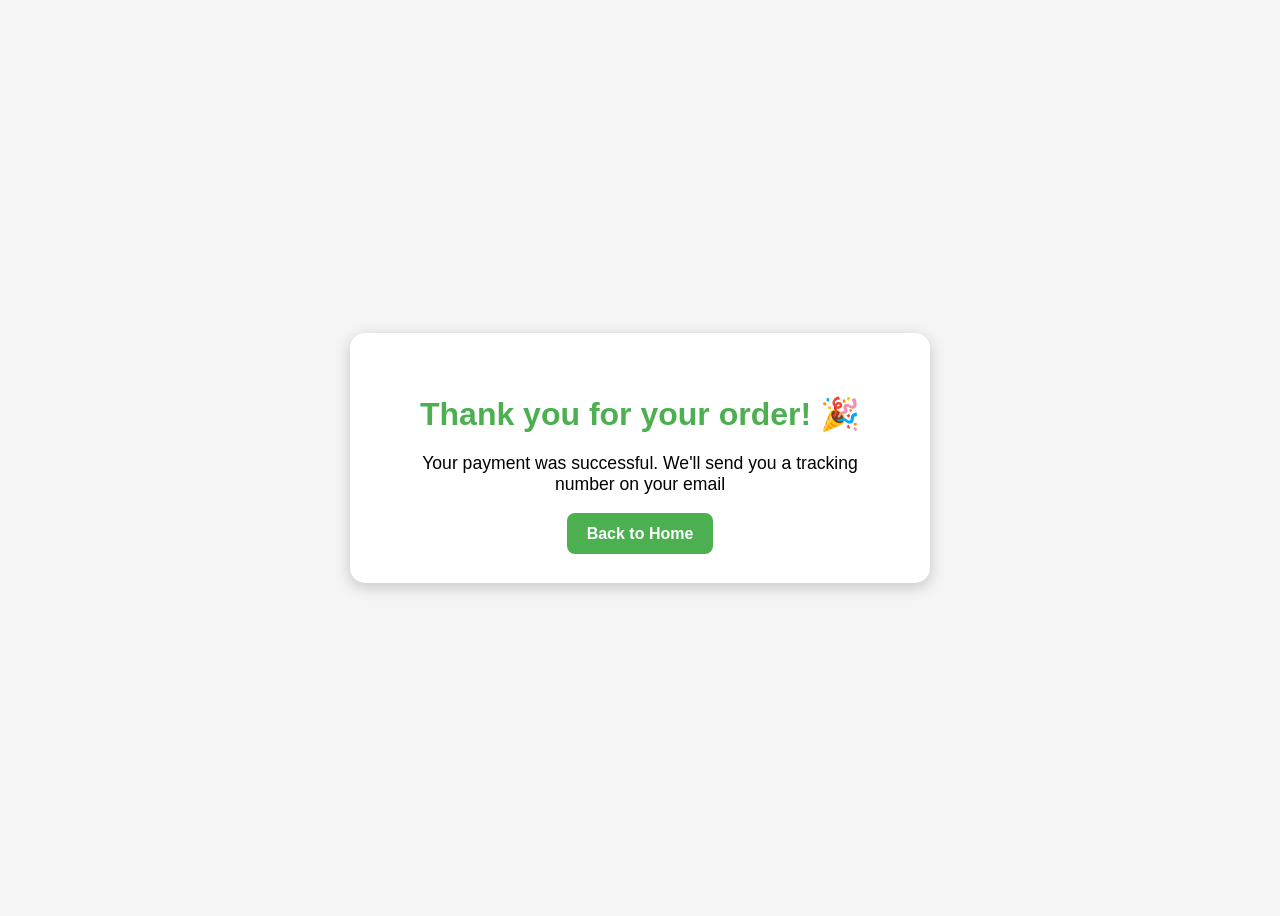
<file: success.html>
<!DOCTYPE html>
<html lang="en">
<head>
  <meta charset="UTF-8" />
  <meta name="viewport" content="width=device-width, initial-scale=1.0"/>
  <title>Thank you for your order!</title>
  <style>
    body {
      font-family: sans-serif;
      background-color: #f5f5f5;
      display: flex;
      justify-content: center;
      align-items: center;
      height: 100vh;
      text-align: center;
    }
    .container {
      background: white;
      padding: 40px;
      border-radius: 15px;
      box-shadow: 0 4px 15px rgba(0, 0, 0, 0.2);
      max-width: 500px;
    }
    h1 {
      color: #4CAF50;
      margin-bottom: 20px;
    }
    p {
      font-size: 1.1em;
      margin-bottom: 30px;
    }
    a {
      text-decoration: none;
      background: #4CAF50;
      color: white;
      padding: 12px 20px;
      border-radius: 8px;
      font-weight: bold;
    }
    a:hover {
      background: #45a049;
    }
  </style>
</head>
<body>
  <div class="container">
    <h1>Thank you for your order! 🎉</h1>
    <p>Your payment was successful. We'll send you a tracking number on your email</p>
    <a href="/index.html">Back to Home</a>
  </div>

  
</body>
</html>
</file>
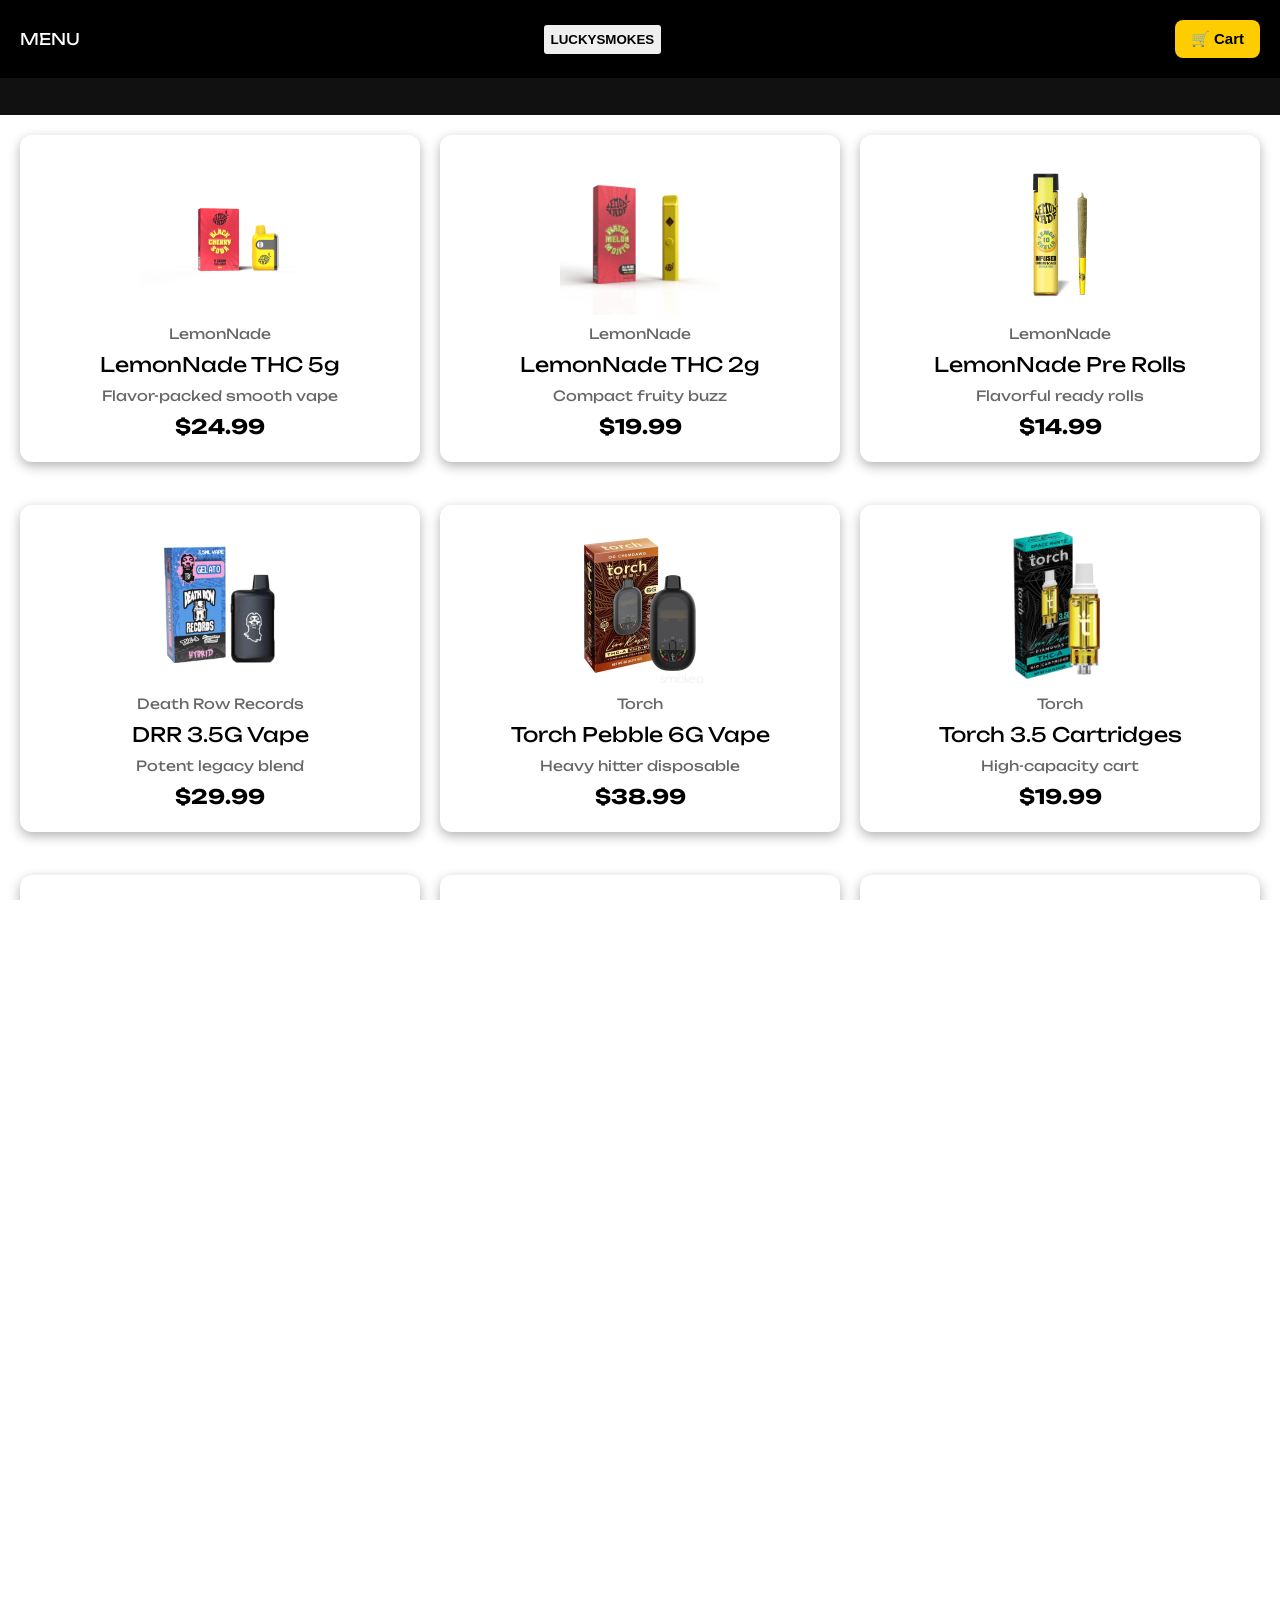
<file: thc.html>
<!DOCTYPE html>
<html lang="en">
  <head>
    <meta charset="UTF-8" />
    <meta
      name="viewport"
      content="width=device-width, initial-scale=1.0, maximum-scale=1.0, user-scalable=no"
    />
    <title>Luckysmokes</title>
    <link rel="preconnect" href="https://fonts.googleapis.com" />
    <link rel="preconnect" href="https://fonts.gstatic.com" crossorigin />
    <link
      href="https://fonts.googleapis.com/css2?family=Arsenal+SC:ital,wght@0,400;0,700;1,400;1,700&family=Exo+2:ital,wght@0,100..900;1,100..900&family=Noto+Sans:ital,wght@0,100..900;1,100..900&family=Nunito+Sans:ital,opsz,wght@0,6..12,200..1000;1,6..12,200..1000&family=Orbitron:wght@400..900&family=Press+Start+2P&family=Saira+Stencil+One&family=Urbanist:ital,wght@0,100..900;1,100..900&display=swap"
      rel="stylesheet"
    />
    <link
      href="https://fonts.googleapis.com/css2?family=Unbounded:wght@400;600;700&display=swap"
      rel="stylesheet"
    />

    <link rel="stylesheet" href="style.css" />
  </head>

  <body class="fade-in">
    <div class="container">
      <header>
        <div id="burger">MENU</div>
        <button onclick="location.href='index.html'" id="logo">
          LUCKYSMOKES
        </button>

        <button id="cart" onclick="location.href='cart.html'">🛒 Cart</button>
      </header>
      <div class="warning-banner">
        <div class="banner-text">
          Some of our products contain nicotine. Nicotine is addictive. Only for
          persons 21+
        </div>
      </div>

      <div class="burger" id="burger"></div>
      <nav class="side-menu" id="sideMenu">
        <a href="index.html">Main Page</a>
        <a href="disposable.html">Disposable Vapes</a>
        <a href="thc.html">THC</a>
        <a href="zero-nicotine.html">Zero Nicotine</a>
        <a href="hookah.html">Hookah</a>
        <a href="kratom.html">Kratom</a>
        <a href="hookah.html">Hookah</a>
        <a href="mushrooms.html">Mushrooms</a>
      </nav>

      <div class="product-section">
        <div class="product-card">
          <div class="product-card__wrapper" data-product-id="lemonade5g" data-flavors='["Black Cherry Soda","Lemon Beltz","Watermelon Mojito","Purple Passionfruit","Guava Gelato","Tahitian Lime","Sour Mango","Sherbert Swirl"]'>
            <img
              class="product-card__img"
              src="thc/thc-black-cherry-5g.webp"
              alt=""
            />
            <span class="product__brand"> LemonNade </span>
            <span class="product__model"> LemonNade THC 5g </span>
            <span class="product__description">Flavor-packed smooth vape</span>
            <span class="product__price">$24.99</span>
          </div>
        </div>
        <div class="product-card">
          <div class="product-card__wrapper" data-product-id="lemonade2g" data-flavors='["Black Cherry Soda","Lemon Beltz","Watermelon Mojito","Purple Passionfruit","Guava Gelato","Tahitian Lime","Sour Mango","Sherbert Swirl"]'>
            <img class="product-card__img" src="thc/thc-2g.webp" alt="" />
            <span class="product__brand"> LemonNade </span>
            <span class="product__model"> LemonNade THC 2g</span>
            <span class="product__description">Compact fruity buzz</span>
            <span class="product__price">$19.99</span>
          </div>
        </div>
        <div class="product-card">
          <div class="product-card__wrapper" data-product-id="lemonade-pre-rolls" data-flavors='["Black Cherry Soda","Lemon Beltz","Watermelon Mojito","Purple Passionfruit","Guava Gelato","Tahitian Lime","Sour Mango","Sherbert Swirl"]'>
            <img
              class="product-card__img"
              src="thc/lem-prerolls.avif"
              alt=""
            />
            <span class="product__brand"> LemonNade </span>
            <span class="product__model"> LemonNade Pre Rolls</span>
            <span class="product__description">Flavorful ready rolls</span>
            <span class="product__price">$14.99</span>
          </div>
        </div>
        <div class="product-card">
          <div class="product-card__wrapper" data-product-id="drr3.5g" data-flavors='["Sour Diesel","Mimosa","Girl Scout Cookies","Gelato","Grape Ape","Grand Daddy Purple"]'>
            <img class="product-card__img" src="thc/death-row.webp" alt="" />
            <span class="product__brand"> Death Row Records </span>
            <span class="product__model">DRR 3.5G Vape</span>
            <span class="product__description">Potent legacy blend</span>
            <span class="product__price">$29.99</span>
          </div>
        </div>
        <div class="product-card">
          <div class="product-card__wrapper" data-product-id="torch6g" data-flavors='["Strawberry Tangy","Wedding Rack","Purple Diesel","Moonwalk Haze"]'>
            <img
              class="product-card__img"
              src="thc/torch-6g-pebble.webp"
              alt=""
            />
            <span class="product__brand"> Torch </span>
            <span class="product__model"> Torch Pebble 6G Vape</span>
            <span class="product__description">Heavy hitter disposable</span>
            <span class="product__price">$38.99</span>
          </div>
        </div>
        <div class="product-card">
          <div class="product-card__wrapper" data-product-id="torch3.5" data-flavors='["White Truffle","Oreos","Space Runtz","Watermelon Hash Plant"]'>
            <img
              class="product-card__img"
              src="thc/torch_cartridge.webp"
              alt=""
            />
            <span class="product__brand"> Torch </span>
            <span class="product__model"> Torch 3.5 Cartridges</span>
            <span class="product__description">High-capacity cart</span>
            <span class="product__price">$19.99</span>
          </div>
        </div>
        <div class="product-card">
          <div class="product-card__wrapper" data-product-id="torch2.2g" data-flavors='["Mandarin","Night Queen"]'>
            <img class="product-card__img" src="thc/torch-2.2g.jpg" alt="" />
            <span class="product__brand"> Torch</span>
            <span class="product__model"> Torch 2.2G Vape</span>
            <span class="product__description">Sleek hybrid draw</span>
            <span class="product__price">$39.99</span>
          </div>
        </div>
        <div class="product-card">
          <div class="product-card__wrapper" data-product-id="tyson2g" data-flavors='["Granddaddy Purple","Pineapple Express","Black Eye Berry Push","Strawberry Milkshake"]'>
            <img class="product-card__img" src="thc/tyson-2g.webp" alt="" />
            <span class="product__brand"> Tyson </span>
            <span class="product__model"> Tyson 2g Vape</span>
            <span class="product__description">Knockout THC flavor</span>
            <span class="product__price">$25.99</span>
          </div>
        </div>
        <div class="product-card">
          <div class="product-card__wrapper" data-product-id="torch6g-vape" data-flavors='["Tangy Berry","Mango Sunrise","Strawberry Banana","Crazy Melon"]'>
            <img
              class="product-card__img"
              src="thc/torch-6g-vape.jpg"
              alt=""
            />
            <span class="product__brand"> Torch </span>
            <span class="product__model"> Torch 6G Vape</span>
            <span class="product__description">Ultra-large fruity vape</span>
            <span class="product__price">$19.99</span>
          </div>
        </div>
        <div class="product-card">
          <div class="product-card__wrapper" data-product-id="cake2g" data-flavors='["HoneyGlue","Thin Mint shake"]'>
            <img class="product-card__img" src="thc/cake-2g.jpg" alt="" />
            <span class="product__brand"> Cake </span>
            <span class="product__model"> Cake 2G</span>
            <span class="product__description">Dessert-inspired puff</span>
            <span class="product__price">$36.99</span>
          </div>
        </div>
        <div class="product-card">
          <div class="product-card__wrapper" data-product-id="strike2.5g" data-flavors='["Sour diesel","OG Kush","Granddaddy purple"]'>
            <img class="product-card__img" src="thc/strike-2.5g.webp" alt="" />
            <span class="product__brand"> Strike </span>
            <span class="product__model">Strike 2.5G Vape</span>
            <span class="product__description">Bold classic strains</span>
            <span class="product__price">$23.99</span>
          </div>
        </div>
        <div class="product-card">
          <div class="product-card__wrapper" data-product-id="cookies5g" data-flavors='["Black Ice","Blueberry Banana","Apples & Banana","Triple Scoop","Long Island","Hollywood","Hawaii rain","Blue Raz","Miami Mint","Gelatti","Tequila sunrise"]'>
            <img class="product-card__img" src="thc/cookies 5g.png" alt="" />
            <span class="product__brand"> Cookies </span>
            <span class="product__model">Cookies 5G Vape</span>
            <span class="product__description">Premium strong blend</span>
            <span class="product__price">$49.99</span>
          </div>
        </div>
        <div class="product-card">
          <div class="product-card__wrapper" data-product-id="cookies3g" data-flavors='["unavailabale"]'>
            <img class="product-card__img" src="thc/cookies 3g.png" alt="" />
            <span class="product__brand"> Cookies </span>
            <span class="product__model">Cookies 3G Vape</span>
            <span class="product__description">Smooth midsize vape</span>
            <span class="product__price">$25.99</span>
          </div>
        </div>
        <div class="product-card">
          <div class="product-card__wrapper" data-product-id="cookies2g" data-flavors='["unavailable"]'>
            <img class="product-card__img" src="thc/cookies 2g.avif" alt="" />
            <span class="product__brand"> Cookies </span>
            <span class="product__model">Cookies 2G Vape</span>
            <span class="product__description">Compact flavorful hit</span>
            <span class="product__price">$16.99</span>
          </div>
        </div>
      </div>
      <footer>
        <div class="footer-section">
          <h4>Contact Us</h4>
          <p>Email: support@luckysmokes.com</p>
        </div>
        <div class="footer-section">
          <h4>Legal</h4>
          <ul>
            <li><a href="">Privacy Policy</a></li>
            <li><a href="">Terms of Service</a></li>
          </ul>
        </div>
        <div class="footer-section">
          <p>© 2025 LuckySmokes — All rights reserved</p>
        </div>
      </footer>
    </div>
    <div class="product-overlay">
        <div class="product-window">
            <span class="close-btn">&times;</span>

        </div>
      </div>
    <script src="script.js"></script>
  </body>
</html>
</file>
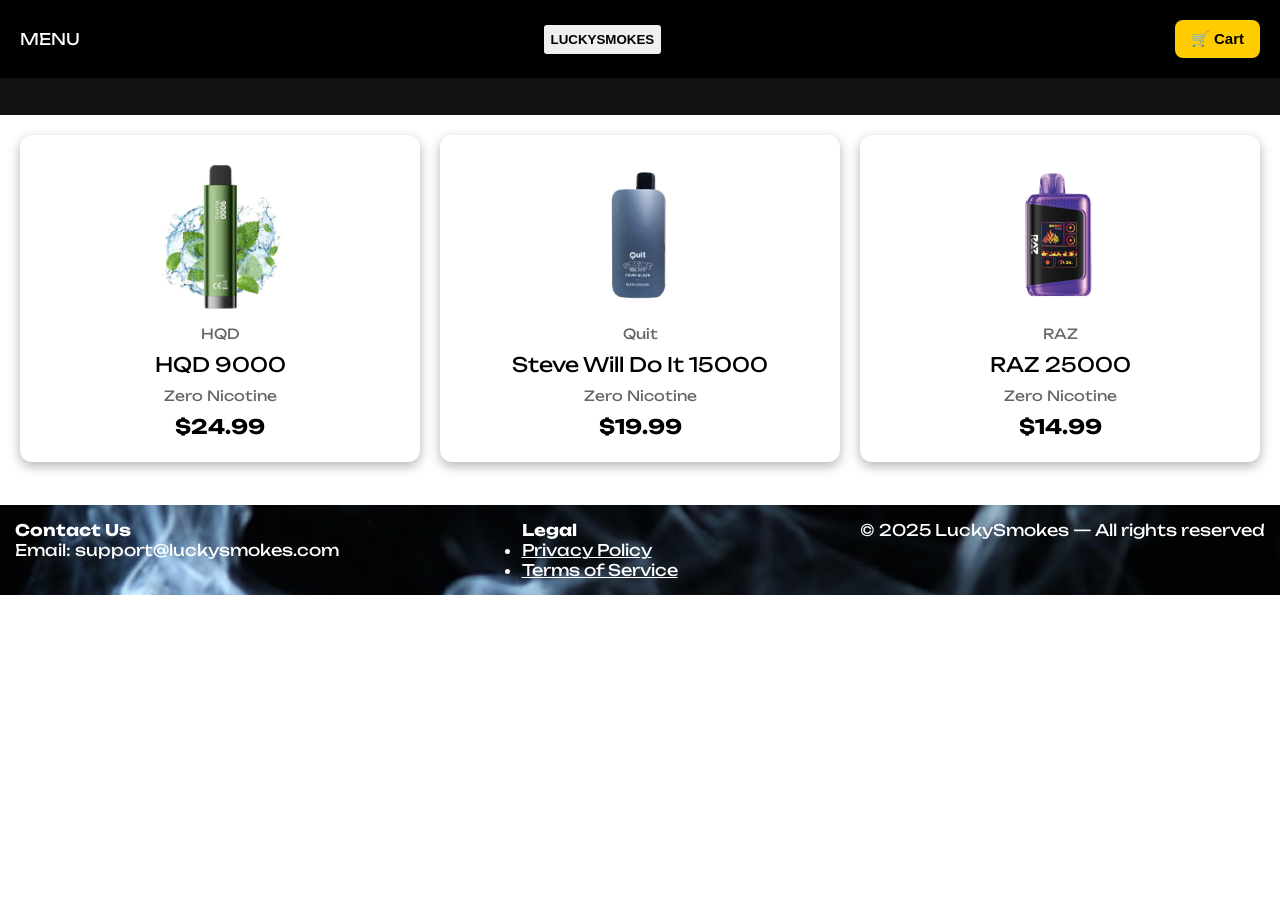
<file: zero-nicotine.html>
<!DOCTYPE html>
<html lang="en">
  <head>
    <meta charset="UTF-8" />
    <meta
      name="viewport"
      content="width=device-width, initial-scale=1.0, maximum-scale=1.0, user-scalable=no"
    />
    <title>Luckysmokes</title>
    <link rel="preconnect" href="https://fonts.googleapis.com" />
    <link rel="preconnect" href="https://fonts.gstatic.com" crossorigin />
    <link
      href="https://fonts.googleapis.com/css2?family=Arsenal+SC:ital,wght@0,400;0,700;1,400;1,700&family=Exo+2:ital,wght@0,100..900;1,100..900&family=Noto+Sans:ital,wght@0,100..900;1,100..900&family=Nunito+Sans:ital,opsz,wght@0,6..12,200..1000;1,6..12,200..1000&family=Orbitron:wght@400..900&family=Press+Start+2P&family=Saira+Stencil+One&family=Urbanist:ital,wght@0,100..900;1,100..900&display=swap"
      rel="stylesheet"
    />
    <link
      href="https://fonts.googleapis.com/css2?family=Unbounded:wght@400;600;700&display=swap"
      rel="stylesheet"
    />

    <link rel="stylesheet" href="style.css" />
  </head>

  <body class="fade-in">
    <div class="container">
      <header>
        <div id="burger">MENU</div>
        <button onclick="location.href='index.html'" id="logo">
          LUCKYSMOKES
        </button>

        <button id="cart" onclick="location.href='cart.html'">🛒 Cart</button>
      </header>
      <div class="warning-banner">
        <div class="banner-text">
          Some of our products contain nicotine. Nicotine is addictive. Only for
          persons 21+
        </div>
      </div>

    <div class="burger" id="burger"></div>
      <nav class="side-menu" id="sideMenu">
        <a href="index.html">Main Page</a>
        <a href="disposable.html">Disposable Vapes</a>
        <a href="thc.html">THC</a>
        <a href="zero-nicotine.html">Zero Nicotine</a>
        <a href="hookah.html">Hookah</a>
        <a href="kratom.html">Kratom</a>
        <a href="hookah.html">Hookah</a>
        <a href="mushrooms.html">Mushrooms</a>
      </nav>

      <div class="product-section">
        <div class="product-card">
          <div class="product-card__wrapper">
            <img
              class="product-card__img"
              src="zero-nicotine/hqd zero 9000.jpg"
              alt=""
            />
            <span class="product__brand"> HQD </span>
            <span class="product__model"> HQD 9000 </span>
            <span class="product__description">Zero Nicotine</span>
            <span class="product__price">$24.99</span>
          </div>
        </div>
        <div class="product-card">
          <div class="product-card__wrapper">
            <img
              class="product-card__img"
              src="zero-nicotine/quit 15000.jpeg"
              alt=""
            />
            <span class="product__brand"> Quit </span>
            <span class="product__model"> Steve Will Do It 15000</span>
            <span class="product__description">Zero Nicotine</span>
            <span class="product__price">$19.99</span>
          </div>
        </div>
        <div class="product-card">
          <div class="product-card__wrapper">
            <img
              class="product-card__img"
              src="zero-nicotine/raz zero25000.png"
              alt=""
            />
            <span class="product__brand"> RAZ </span>
            <span class="product__model"> RAZ 25000</span>
            <span class="product__description">Zero Nicotine</span>
            <span class="product__price">$14.99</span>
          </div>
        </div>
      </div>
      <footer>
        <div class="footer-section">
          <h4>Contact Us</h4>
          <p>Email: support@luckysmokes.com</p>
        </div>
        <div class="footer-section">
          <h4>Legal</h4>
          <ul>
            <li><a href="">Privacy Policy</a></li>
            <li><a href="">Terms of Service</a></li>
          </ul>
        </div>
        <div class="footer-section">
          <p>© 2025 LuckySmokes — All rights reserved</p>
        </div>
      </footer>
    </div>
  <script src="script.js"></script>
  </body>
</html>
</file>
<file: style.css>
@import "./css/blocks/header.css";
@import "./css/blocks/banner.css";
@import "./css/blocks/category-section.css";
@import "./css/blocks/logos-banner.css";
@import "./css/blocks/faq.css";
@import "./css/blocks/membership.css";
@import "./css/blocks/footer.css";

@import "./css/global/reboot.css";

@import "./css/blocks/products-section.css";

@import "./css/blocks/product-window.css";

@import "./css/blocks/burger.css";

@import "./css/blocks/cart.css";
</file>
